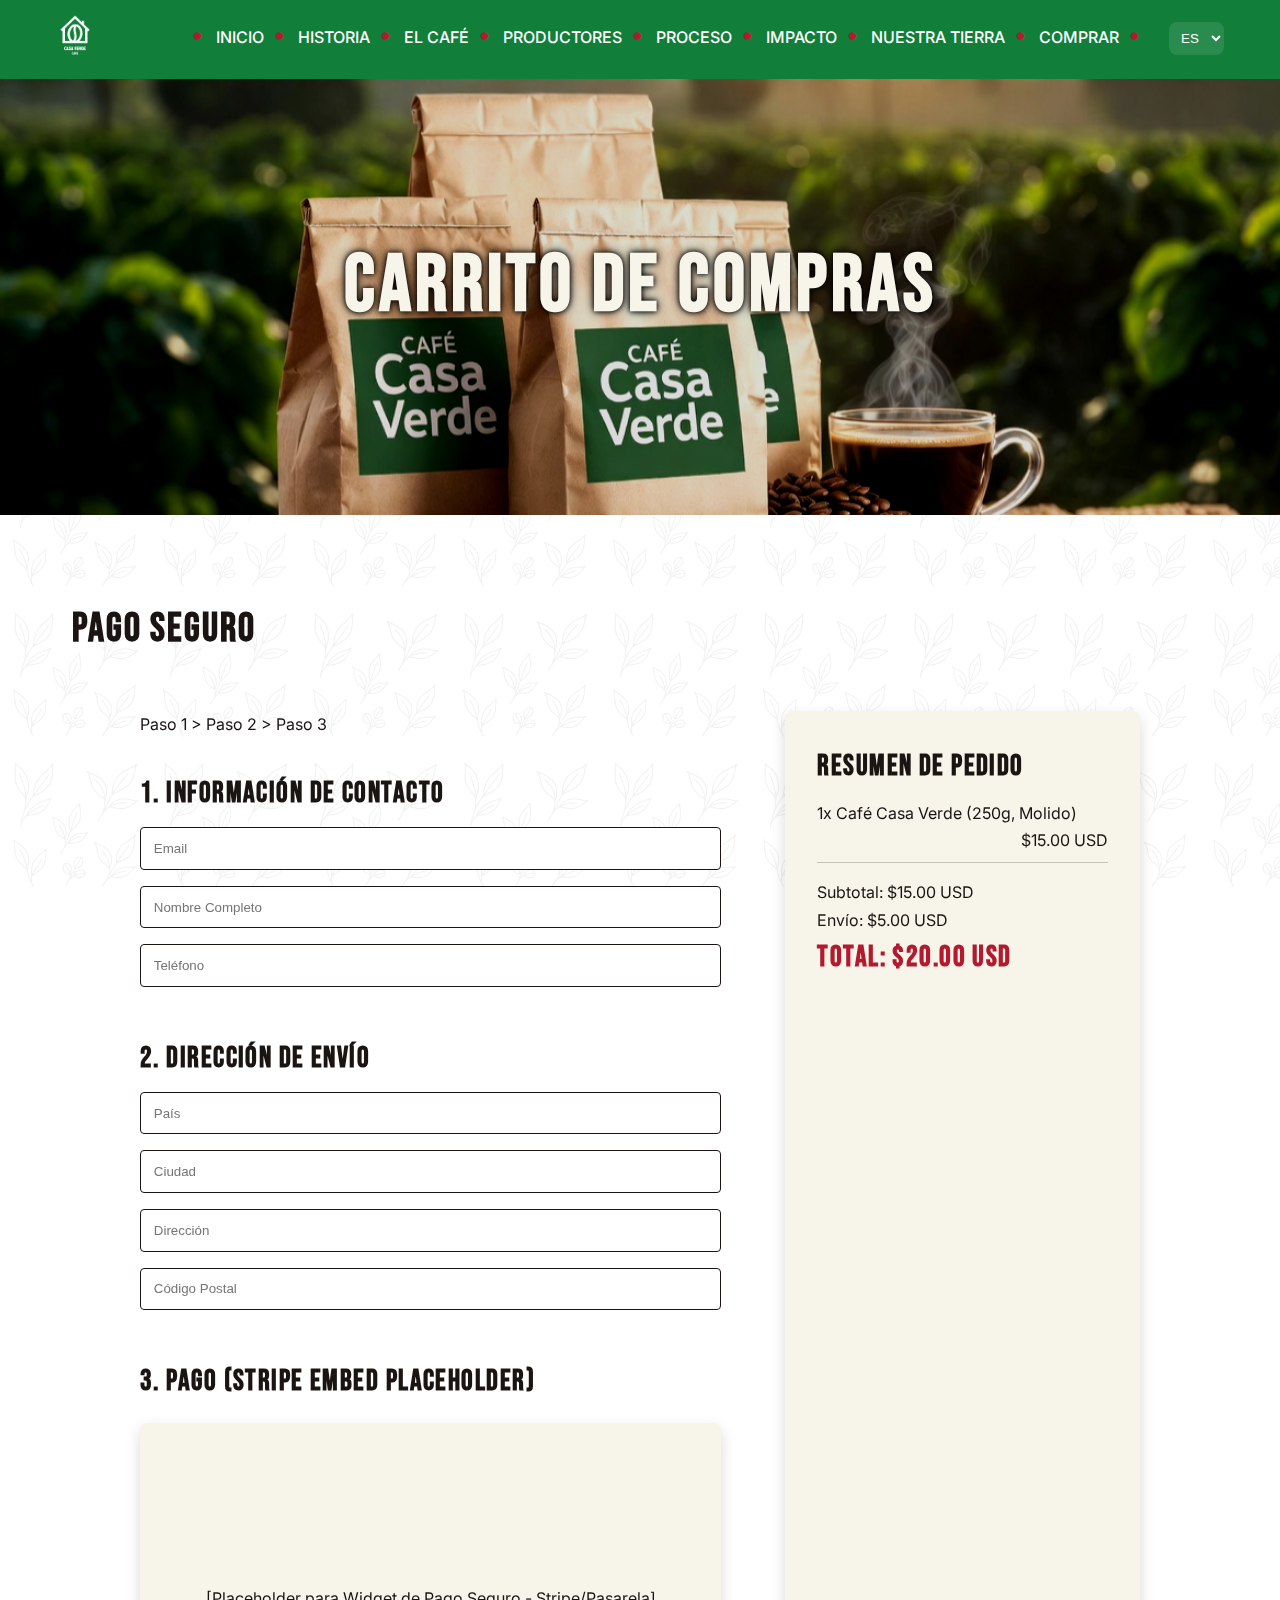
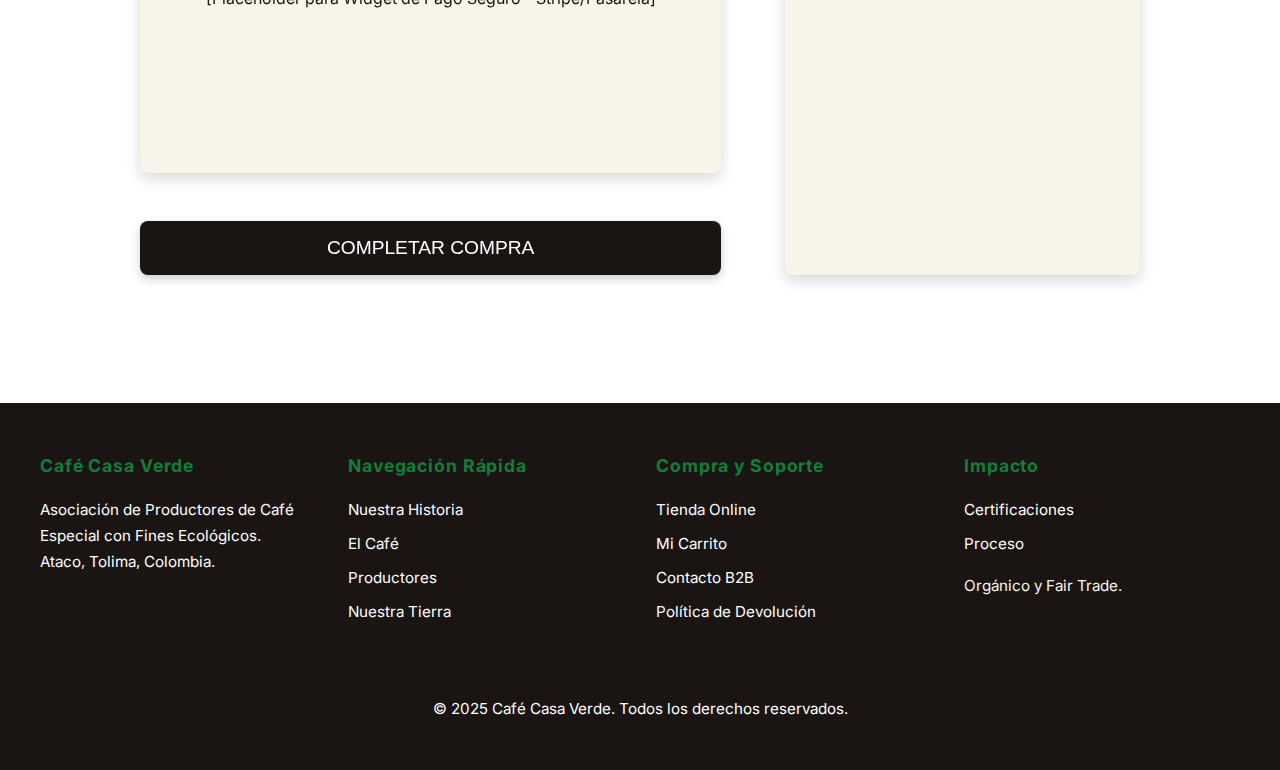
<file: checkout.html>
<!DOCTYPE html>
<html lang="es">
<head>
    <meta charset="UTF-8">
    <meta name="viewport" content="width=device-width, initial-scale=1.0">
    <title>Checkout - Pago Seguro | Casa Verde</title>
    <link href="https://fonts.googleapis.com/css2?family=Bebas+Neue&family=Inter:wght@100..900&family=Playfair+Display:ital,wght@0,400..700;1,400..700&display=swap" rel="stylesheet">
    <link rel="stylesheet" href="styles.css">
</head>
<body>
    <nav id="mainNav" class="navbar">
        <div class="nav-container">
            <div class="logo">
                <a href="index.html">
                    <img src="images/LOGO-cafe casa verde (1).png" alt="Logo Casa Verde Café" class="logo-img">
                </a>
            </div>
            
            <button id="menu-toggle">MENÚ</button>

            <ul class="nav-links">
                <li><a href="index.html">Inicio</a></li>
                <li><a href="historia.html">Historia</a></li>
                <li><a href="cafe.html">El Café</a></li>
                <li><a href="productores.html">Productores</a></li>
                <li><a href="proceso.html">Proceso</a></li>
                <li><a href="sostenibilidad.html">Impacto</a></li>
                <li><a href="veredas.html">Nuestra Tierra</a></li>
                <li><a href="comprar.html">Comprar</a></li>
                <li><select id="langSwitch"><option value="es">ES</option><option value="en">EN</option><option value="fr">FR</option></select></li>
            </ul>
        </div>
    </nav>

    <section id="hero-checkout" class="hero-page">
        <img src="images/checkout.png" class="hero-bg-photo" alt="Textura de costal de fique">
        <div class="hero-content">
            <h1 class="h1-page">CARRITO DE COMPRAS</h1>
        </div>
    </section>

    <section id="checkout-section">
        <h2>PAGO SEGURO</h2>
        <div class="checkout-container">
            <div class="checkout-main">
                <div class="step-progress">Paso 1 > Paso 2 > Paso 3</div>

                <h3>1. Información de Contacto</h3>
                <form class="checkout-form">
                    <input type="email" placeholder="Email" required>
                    <input type="text" placeholder="Nombre Completo" required>
                    <input type="tel" placeholder="Teléfono" required>

                    <h3 class="content-mt-2">2. Dirección de Envío</h3>
                    <input type="text" placeholder="País" required>
                    <input type="text" placeholder="Ciudad" required>
                    <input type="text" placeholder="Dirección" required>
                    <input type="text" placeholder="Código Postal" required>

                    <h3 class="content-mt-2">3. Pago (Stripe Embed Placeholder)</h3>
                    <div class="placeholder-box placeholder-payment-widget">
                        [Placeholder para Widget de Pago Seguro - Stripe/Pasarela]
                    </div>

                    <button class="cta-hero cta-full-width-dark">
                        Completar Compra
                    </button>
                </form>
            </div>

            <div class="checkout-sidebar">
                <h3>Resumen de Pedido</h3>
                <div class="summary-item-divider">
                    <p>1x Café Casa Verde (250g, Molido)</p>
                    <p class="text-right">$15.00 USD</p>
                </div>
                <p>Subtotal: $15.00 USD</p>
                <p>Envío: $5.00 USD</p>
                <h3 class="text-red">TOTAL: $20.00 USD</h3>
            </div>
        </div>
    </section>

    <footer>
        <div class="footer-grid">
            <div class="footer-col">
                <h4>Café Casa Verde</h4>
                <p>Asociación de Productores de Café Especial con Fines Ecológicos.</p>
                <p>Ataco, Tolima, Colombia.</p>
            </div>
            <div class="footer-col">
                <h4>Navegación Rápida</h4>
                <a href="historia.html">Nuestra Historia</a>
                <a href="cafe.html">El Café</a>
                <a href="productores.html">Productores</a>
                <a href="veredas.html">Nuestra Tierra</a>
            </div>
            <div class="footer-col">
                <h4>Compra y Soporte</h4>
                <a href="comprar.html">Tienda Online</a>
                <a href="checkout.html">Mi Carrito</a>
                <a href="#">Contacto B2B</a>
                <a href="#">Política de Devolución</a>
            </div>
            <div class="footer-col">
                <h4>Impacto</h4>
                <a href="sostenibilidad.html">Certificaciones</a>
                <a href="proceso.html">Proceso</a>
                <p class="text-fique" style="margin-top: 1rem;">Orgánico y Fair Trade.</p>
            </div>
        </div>
        <div class="footer-copyright">
            <p>&copy; 2025 Café Casa Verde. Todos los derechos reservados.</p>
        </div>
    </footer>
    <script src="scripts.js"></script>
</body>
</html>
</file>
<file: styles.css>
/* Full styles for Multi-Page Brutal Design V2.7 (Final) */
* {
    margin: 0;
    padding: 0;
    box-sizing: border-box
}

/* CAMBIO CLAVE: Nueva paleta y fuentes de carácter (Brutal) */
body {
    font-family: 'Inter', sans-serif;
    line-height: 1.7;
    color: #1A1412;
    overflow-x: hidden;
    background-color: #FFFFFF;
    /* FONDO PRINCIPAL BLANCO */
    position: relative;
    padding-top: 65px;
    /* SOLUCIÓN: Compensar la altura del navbar (aprox 65px) */
}

/* IMPLEMENTACIÓN DE SENEFFA DE FONDO (ramas.png grande y tenue) */
body::before {
    content: "";
    position: fixed;
    top: 0;
    left: 0;
    width: 100%;
    height: 100%;
    background-image: url('images/ramas.png');
    background-repeat: repeat;
    background-size: 150px;
    /* Hojas más GRANDES e irregulares */
    opacity: 0.08;
    /* Opacidad baja */
    z-index: -1;
    pointer-events: none;
}

h1,
h2,
h3,
h4 {
    font-family: 'Bebas Neue', sans-serif;
    color: #1A1412;
    margin-bottom: 0.5rem;
    letter-spacing: 0.05em;
}

h1 {
    font-size: 3rem;
}

h2 {
    font-size: 2.5rem;
}

h3 {
    font-size: 1.8rem;
}

em,
.microcopy {
    font-family: 'Playfair Display', serif;
    font-size: 1.2em;
    color: #B31A2F;
    display: block;
    margin: 1rem 0;
}

/* ROJO OSCURECIDO */

/* PALETA DE COLORES ACTUALIZADA */
:root {
    --tierra-humeda: #1A1412;
    /* Tierra Oscuro para Footer */
    --verde-cafetal: #117E39;
    /* Verde Primario */
    --beige-papel: #FFFFFF;
    /* Fondo principal blanco */
    --rojo-cereza: #B31A2F;
    /* ROJO OSCURECIDO */
    --niebla-matinal: #F7F4E9;
    /* COLOR COSTAL DE FIQUE */
    --dorado-tostado: #A67853;
}

/* VIÑETAS PERSONALIZADAS */
ul {
    list-style: none;
    padding-left: 20px;
}

ul li {
    padding-left: 10px;
    position: relative;
    margin-bottom: 0.5rem;
}

ul li:before {
    content: "•";
    color: var(--rojo-cereza);
    font-size: 1.5em;
    font-weight: bold;
    display: inline-block;
    width: 1em;
    margin-left: -1em;
}


/* SOLUCIÓN FINAL DE CORTE DE CONTENIDO (Removido, ahora se usa padding-top en body) */
section:first-of-type:not(.hero-page) {
    margin-top: 0;
}

section {
    padding: 5rem 2rem;
    max-width: 1200px;
    margin: 0 auto;
    position: relative
}

/* HERO PAGE: Full width y CENTRADO VERTICAL DE CONTENIDO */
.hero-page {
    max-width: none;
    padding: 0;
    min-height: 100vh;
    /* Base para Full Parallax */

    /* CAMBIO CLAVE: Flexbox para centrar .hero-content */
    display: flex;
    align-items: center;
    /* Centrado vertical */
    justify-content: center;
    /* Centrado horizontal */
    position: relative;
    overflow: hidden;
}

/* AJUSTE PARA HERO CORTOS (Checkout, Historia) */
#hero-historia {
    min-height: 70vh;
}

#hero-checkout {
    min-height: 50vh;
}


/* CORRECCIÓN DE NAVBAR */
.navbar {
    position: fixed;
    top: 0;
    width: 100%;
    background: var(--verde-cafetal);
    backdrop-filter: blur(10px);
    z-index: 1000;
    transition: background .3s ease
}

.nav-container {
    max-width: 1200px;
    margin: 0 auto;
    padding: .8rem 1rem;
    display: flex;
    justify-content: space-between;
    align-items: center
}

/* MENÚ DESKTOP: Ocultar botón de menú */
#menu-toggle {
    display: none;
    border: none;
    border-radius: 8px;
    box-shadow: 0 4px 10px rgba(0, 0, 0, 0.2);
    background: var(--rojo-cereza);
    color: #fff;
    padding: 0.5rem 1rem;
    text-transform: uppercase;
}

/* CORRECCIÓN LOGO FINAL: Blanco y MÁS GRANDE en el Navbar */
.logo h1 {
    display: none;
}

.logo .logo-img {
    height: 45px;
    /* TAMAÑO AUMENTADO */
    width: auto;
    filter: brightness(0) invert(1);
}

.logo a {
    display: block;
}

.nav-links {
    display: flex;
    list-style: none;
    gap: 1.5rem
}

.nav-links a {
    color: #fff;
    text-decoration: none;
    transition: color .3s;
    text-transform: uppercase;
    font-family: 'Inter', sans-serif;
    font-weight: 500;
}

.nav-links a:hover {
    color: var(--rojo-cereza)
}

/* Selector de Idioma (Sin Borde, con Puntas Redondeadas) */
#langSwitch {
    background: rgba(255, 255, 255, 0.1);
    border: none;
    color: #fff;
    padding: .5rem;
    margin-left: 1rem;
    border-radius: 8px;
}

/* AJUSTE DE LA IMAGEN DE FONDO PARALLAX (CENTRADA) */
.hero-bg-photo {
    position: absolute;
    top: 50%;
    left: 50%;
    width: 100%;
    height: 120%;
    object-fit: cover;
    z-index: 1;
    filter: grayscale(.1) contrast(1.2) brightness(.85);
    will-change: transform;
    transform: translate(-50%, -50%);
    /* CENTRADO CON PRECISIÓN */
}

/* HERO CONTENT (APLICACIÓN DE COLOR FIQUE Y SOMBRA FUERTE) */
.hero-content {
    position: relative;
    z-index: 3;
    text-align: center;
    color: var(--niebla-matinal);
    /* Color Fique para todo el texto Hero */
    padding: 2rem;
    mix-blend-mode: normal;
    /* Sombra Fuerte y oscura para mejorar el contraste */
    text-shadow: 0 0 10px rgba(0, 0, 0, 1), 0 0 5px rgba(0, 0, 0, 0.9);
    background: none;
    backdrop-filter: none;
    border-radius: 10px;
    max-width: 90%;
    animation: fadeInUp 1.2s ease-out;
}

.hero-content h1 {
    color: inherit;
    /* Hereda el color Fique de .hero-content */
}

/* Aseguramos que el logo img mantenga el color y no herede el Fique */
.hero-content img {
    filter: drop-shadow(0 0 10px rgba(0, 0, 0, 0.5));
}


/* ESTILOS ESPECÍFICOS PARA TITULOS Y TEXTOS EN HERO */
.hero-content .microcopy {
    color: inherit;
    /* Mantiene el color Fique */
    font-size: 2rem;
    /* Tamaño consistente en el Hero */
    margin: 0.5rem 0;
}

.hero-content .h1-index {
    font-size: 8vw;
    line-height: 1;
}

.hero-content .h1-page {
    font-size: 5rem;
}

.hero-content .microcopy-small {
    font-size: 1.5rem;
}


/* Botón Principal (Sin Borde, con Puntas Redondeadas y Sombra) */
.cta-hero {
    background: var(--rojo-cereza);
    color: #fff;
    border: none;
    padding: 1rem 2rem;
    font-size: 1.2rem;
    cursor: pointer;
    transition: all .3s;
    border-radius: 8px;
    /* PUNTAS REDONDEADAS */
    text-transform: uppercase;
    margin-top: 1rem;
    box-shadow: 0 4px 10px rgba(0, 0, 0, 0.2);
    /* SOMBRA */
}

.cta-hero:hover {
    background: var(--dorado-tostado);
    box-shadow: 0 6px 15px rgba(0, 0, 0, 0.3);
}

/* --- CLASES DE UTILIDAD CENTRALIZADAS --- */
/* Estilos de utilidades generales/secciones */
.section-light-bg {
    background-color: var(--beige-papel);
}

.section-fique-bg {
    background-color: var(--niebla-matinal);
}

.section-dark-green {
    background-color: var(--verde-cafetal);
    color: #fff;
}

.section-dark-brown-center {
    background-color: var(--tierra-humeda);
    color: #fff;
    text-align: center;
}

.section-center-text {
    text-align: center;
}

.section-full-width-padding-0 {
    padding: 0;
    max-width: none;
}

.section-h2-mt {
    margin-top: 4rem;
}

/* Estilos de texto */
.text-center {
    text-align: center;
}

.text-right {
    text-align: right;
}

.text-fique {
    color: var(--niebla-matinal) !important;
}

.text-fique-center {
    color: var(--niebla-matinal);
    text-align: center;
}

.text-dark-small {
    color: var(--tierra-humeda);
    font-size: 1rem;
}

.text-white {
    color: #fff !important;
}

.text-red {
    color: var(--rojo-cereza) !important;
}

.price-bold {
    color: var(--rojo-cereza);
    font-weight: bold;
}

.cta-wrap {
    text-align: center;
    margin-top: 3rem;
}

/* Estilos de componentes específicos */
.content-max-width-800 {
    max-width: 800px;
    margin: 0 auto;
}

.content-mt-2 {
    margin-top: 2rem;
}

/* Index Page */
.vision-grid-wrapper {
    max-width: 1000px;
    margin: 0 auto;
    display: grid;
    grid-template-columns: 1fr 1.2fr;
    gap: 4rem;
}

.manifesto-content-padding {
    padding-top: 1rem;
}

.placeholder-video-lg {
    min-height: 400px;
    background-color: var(--niebla-matinal);
    margin-bottom: 2rem;
}

.tierra-microcopy {
    color: var(--verde-cafetal);
    font-size: 1.8rem;
}

/* Cafe Page */
.flavor-wheel-placeholder {
    width: 300px;
    height: 300px;
    border-radius: 50%;
    box-shadow: none;
}

.notes-list-wrap {
    max-width: 400px;
}

.door-item img.filter-none {
    filter: none !important;
}

/* Sobrescribe el filtro gris */

/* Proceso Page */
.scrolly-final-content {
    background: var(--rojo-cereza);
    color: #fff;
}

.cta-hero-dark-bg {
    background: var(--tierra-humeda);
    border: none;
}

/* Sostenibilidad Page */
.slider-full-width {
    width: 80%;
    margin: 1rem auto;
    display: block;
}

.impact-grid-dark-text {
    color: var(--tierra-humeda);
}

/* Comprar Page */
.product-layout {
    max-width: 900px;
    margin: 3rem auto;
    display: flex;
    gap: 4rem;
}

.product-image {
    flex: 1;
    text-align: center;
}

.product-image img {
    width: 100%;
    max-width: 400px;
    height: auto;
    border-radius: 5px;
    box-shadow: 0 10px 30px rgba(0, 0, 0, 0.1);
}

.product-details {
    flex: 1;
}

.price {
    font-family: 'Bebas Neue', sans-serif;
    font-size: 3rem;
    color: var(--rojo-cereza);
    line-height: 1;
    margin-bottom: 1rem;
}

.product-title {
    font-family: 'Inter', sans-serif;
    font-weight: 800;
    font-size: 2.5rem;
    line-height: 1;
}

.form-group {
    margin-bottom: 1.5rem;
}

.form-group label {
    display: block;
    margin-bottom: 0.5rem;
    font-weight: 600;
}

.radio-options label {
    display: inline-block;
    padding: 0.5rem 1rem;
    border: none;
    margin-right: 0.5rem;
    cursor: pointer;
    transition: all 0.3s;
    background-color: var(--niebla-matinal);
    border-radius: 8px;
    box-shadow: 0 4px 10px rgba(0, 0, 0, 0.1);
}

.radio-options input[type="radio"] {
    display: none;
}

.radio-options input[type="radio"]:checked+label {
    background: var(--tierra-humeda);
    color: #fff;
    box-shadow: 0 0 0 2px var(--tierra-humeda);
}

.placeholder-product-img {
    max-width: 400px;
    height: 400px;
    margin: 0 auto;
}

.input-qty {
    padding: 0.5rem;
    width: 80px;
    text-align: center;
    border: 1px solid var(--tierra-humeda);
    border-radius: 4px;
}

.cta-full-width {
    width: 100%;
}

.list-unstyled-mt-2 {
    list-style: none;
    padding: 1rem 0;
    margin-top: 2rem;
}

/* Checkout Page */
.checkout-container {
    max-width: 1000px;
    margin: 3rem auto;
    display: flex;
    gap: 4rem;
}

.checkout-main {
    flex: 2;
    margin-top: 0;
}

.checkout-sidebar {
    flex: 1;
    background-color: var(--niebla-matinal);
    padding: 2rem;
    border-radius: 8px;
    box-shadow: 0 6px 15px rgba(0, 0, 0, 0.15);
    margin-top: 0;
}

.step-progress {
    margin-bottom: 2rem;
}

.checkout-form input {
    width: 100%;
    padding: 0.8rem;
    margin-bottom: 1rem;
    border: 1px solid var(--tierra-humeda);
    border-radius: 4px;
}

.placeholder-payment-widget {
    height: 100px;
    margin-bottom: 2rem;
    background: #fff;
    box-shadow: 0 4px 10px rgba(0, 0, 0, 0.1);
}

.cta-full-width-dark {
    width: 100%;
    background: var(--tierra-humeda);
}

.summary-item-divider {
    border-bottom: 1px solid rgba(0, 0, 0, 0.2);
    padding-bottom: 0.5rem;
    margin-bottom: 1rem;
}

/* Veredas Page - Moved from inline <style> block */
.mapa-layout {
    display: flex;
    min-height: 80vh;
}

.map-sidebar {
    flex: 0 0 300px;
    padding: 2rem;
    background-color: var(--niebla-matinal);
    overflow-y: auto;
    border-radius: 8px 0 0 8px;
    box-shadow: 0 6px 15px rgba(0, 0, 0, 0.15);
}

.map-container {
    flex: 1;
}

#interactiveMap {
    height: 100%;
    border-radius: 0 8px 8px 0;
}

.vereda-item {
    padding: 0.8rem 0;
    cursor: pointer;
    border-bottom: 1px solid rgba(0, 0, 0, 0.1);
    transition: background 0.3s;
}

.vereda-item:hover {
    background: rgba(0, 0, 0, 0.05);
}

.vereda-item h4 {
    color: var(--tierra-humeda);
    font-size: 1.5rem;
}

.vereda-details {
    padding: 2rem;
    background-color: var(--beige-papel);
    border-radius: 8px;
    margin-top: 2rem;
    box-shadow: 0 6px 15px rgba(0, 0, 0, 0.15);
}

.vereda-details img {
    width: 100%;
    height: 250px;
    object-fit: cover;
    margin-bottom: 1rem;
    border-radius: 4px;
}

/* --- FIN CLASES DE UTILIDAD CENTRALIZADAS --- */

.manifesto-section {
    min-height: 60vh;
    display: flex;
    align-items: center;
    text-align: center;
    background-color: var(--beige-papel)
}

.manifesto-text {
    font-family: 'Inter', sans-serif;
    font-weight: 800;
    font-size: 2.8rem;
    line-height: 1.2;
    max-width: 900px;
    margin: 0 auto
}

/* Contenido de manifiesto */
#vision-y-tierra h2 {
    font-size: 3rem;
}

.vision-manifiesto-texto {
    font-family: 'Playfair Display', serif;
    font-size: 2.1rem;
    line-height: 1.5;
    color: var(--rojo-cereza);
    max-width: 900px;
    margin: 2rem auto;
    text-align: center;
}

/* Tarjetas de Tres Puertas (Productos) */
.three-doors-grid {
    display: grid;
    grid-template-columns: repeat(auto-fit, minmax(280px, 1fr));
    gap: 2rem;
    text-align: center;
    margin-top: 3rem
}

.door-item {
    background-color: var(--niebla-matinal);
    /* Costal de Fique */
    color: var(--tierra-humeda);
    padding: 2rem 1rem;
    cursor: pointer;
    transition: transform .3s, box-shadow .3s;
    text-decoration: none;
    display: block;
    border: none;
    border-radius: 8px;
    box-shadow: 0 6px 15px rgba(0, 0, 0, 0.15);
    /* Sombra más fuerte */
}

.door-item:hover {
    transform: translateY(-5px);
    box-shadow: 0 10px 25px rgba(0, 0, 0, 0.25);
    /* Sombra más fuerte al hover */
}

.door-item h3 {
    color: var(--rojo-cereza);
    font-size: 2rem;
    margin-top: 1rem;
}

.door-item p {
    color: var(--tierra-humeda);
}

.door-item img {
    width: 100%;
    height: 200px;
    object-fit: cover;
    margin-bottom: 1rem;
    filter: grayscale(.2);
    border-radius: 4px;
}

/* --- ESTILOS PARA HISTORIA (Estructura de Tarjetas) --- */
.history-event-card {
    display: grid;
    grid-template-columns: 1fr 1fr;
    gap: 3rem;
    align-items: center;
    margin-bottom: 5rem;
    padding: 2rem;
    background-color: var(--niebla-matinal);
    /* Costal de Fique */
    border: none;
    border-radius: 8px;
    box-shadow: 0 6px 15px rgba(0, 0, 0, 0.15);
}

.history-event-card:nth-child(even) {
    direction: rtl;
    text-align: right;
}

.history-event-card:nth-child(even) .history-media {
    direction: ltr;
}

.history-event-card:nth-child(even) .history-content {
    direction: ltr;
}

.history-media img {
    width: 100%;
    height: 300px;
    object-fit: cover;
    display: block;
    border-radius: 4px;
    filter: grayscale(0.5);
    transition: filter 0.3s;
}

/* Encabezado de Historia (SIN BORDES) */
.history-event-card h4 {
    color: var(--verde-cafetal);
    font-size: 2.5rem;
    border-left: none;
    padding-left: 0;
    margin-bottom: 1rem;
    line-height: 1.1;
}

.history-event-card:nth-child(even) h4 {
    border-left: none;
    border-right: none;
    padding-left: 0;
    padding-right: 0;
}

/* --- FIN ESTILOS PARA HISTORIA --- */

/* Hero Cafe Page - Adaptado a Parallax */
.cafe-split-hero {
    min-height: 100vh;
    padding: 0;
    display: flex;
    align-items: center;
    justify-content: center;
    position: relative;
    overflow: hidden;
}

.cafe-split-hero>div {
    flex: 1;
}

.cafe-split-left {
    display: none;
}

/* Ocultamos el div de la izquierda */
.cafe-split-right {
    flex: none;
    max-width: 90%;
    background: none;
    color: #fff;
    text-shadow: 3px 3px 8px rgba(0, 0, 0, 0.8);
    z-index: 3;
}

.flavor-wheel-container {
    display: flex;
    justify-content: space-around;
    align-items: center;
    margin-top: 3rem
}

.masonry-grid {
    columns: 3;
    column-gap: 1rem;
    margin-top: 3rem
}

.portrait-card {
    margin-bottom: 1rem;
    break-inside: avoid;
    cursor: pointer;
    position: relative;
    overflow: hidden;
    transition: opacity .3s;
    border-radius: 8px;
    box-shadow: 0 4px 10px rgba(0, 0, 0, 0.15);
}

.portrait-card img {
    width: 100%;
    height: auto;
    filter: grayscale(1) contrast(1.2);
    transition: transform .6s;
    border-radius: 8px;
}

.portrait-card:hover img {
    transform: scale(1.05)
}

.portrait-card-info {
    position: absolute;
    bottom: 0;
    left: 0;
    right: 0;
    background: linear-gradient(to top, rgba(0, 0, 0, .8), transparent);
    color: #fff;
    padding: 1rem;
    transform: translateY(100%);
    transition: transform .4s;
    border-radius: 0 0 8px 8px;
}

.portrait-card:hover .portrait-card-info {
    transform: translateY(0)
}

/* Proceso Scrollytelling */
.proceso-page {
    background: var(--tierra-humeda);
    color: #fff;
    min-height: 100vh;
    padding: 0
}

.scrolly-section {
    min-height: 100vh;
    display: flex;
    align-items: center;
    justify-content: center;
    position: relative;
    color: #fff;
    text-align: center;
    background-attachment: fixed;
    background-position: center;
    background-repeat: no-repeat;
    background-size: cover;
}

.scrolly-content {
    max-width: 800px;
    padding: 2rem;
    background: rgba(26, 77, 46, .7);
    backdrop-filter: blur(5px);
    border-radius: 10px;
    transform: scale(.8);
    opacity: 0;
    transition: all 1s;
    box-shadow: 0 6px 15px rgba(0, 0, 0, 0.15);
}

.scrolly-content.active {
    transform: scale(1);
    opacity: 1
}

/* Impacto - Tarjetas de Número */
.impact-numbers-grid {
    display: grid;
    grid-template-columns: repeat(3, 1fr);
    gap: 2rem;
    text-align: center;
    margin-top: 3rem
}

.impact-card {
    background-color: var(--verde-cafetal);
    color: #fff;
    padding: 2rem;
    border-radius: 8px;
    box-shadow: 0 6px 15px rgba(0, 0, 0, 0.15);
}

.impact-card .number {
    font-family: 'Bebas Neue';
    font-size: 5rem;
    color: var(--rojo-cereza);
    line-height: 1
}

/* Impacto - Tarjetas de Sellos/Alianzas */
.certification-stamps {
    display: flex;
    justify-content: space-around;
    gap: 2rem;
    margin-top: 4rem;
    flex-wrap: wrap
}

.stamp-card {
    background: var(--niebla-matinal);
    /* Costal de Fique */
    color: var(--tierra-humeda);
    padding: 2rem;
    border: none;
    border-radius: 8px;
    box-shadow: 0 6px 15px rgba(0, 0, 0, 0.15);
    transform: rotate(calc(var(--rotation)*1deg));
}

/* Tabla B2B (Sin Bordes, solo separadores) */
.b2b-specs-table {
    width: 100%;
    border-collapse: collapse;
    margin: 3rem 0;
    background: #fff;
    box-shadow: 0 6px 15px rgba(0, 0, 0, .15);
    border-radius: 8px;
    overflow: hidden;
}

.b2b-specs-table th,
.b2b-specs-table td {
    padding: 1rem;
    border: none;
    border-bottom: 1px solid var(--niebla-matinal);
    text-align: left
}

.b2b-specs-table tr:last-child td {
    border-bottom: none;
}

.contact-split {
    display: flex;
    gap: 4rem;
    margin-top: 3rem
}

/* ESTILOS DEL FOOTER (Fondo Tierra Oscuro - Estructura 4 columnas) */
footer {
    background: var(--tierra-humeda);
    /* Fondo tierra húmeda para contraste */
    color: #fff;
    padding: 3rem 2rem;
    font-size: 0.95rem;
}

.footer-grid {
    max-width: 1200px;
    margin: 0 auto;
    display: grid;
    grid-template-columns: repeat(4, 1fr);
    gap: 2rem;
    text-align: left;
}

.footer-col h4 {
    color: var(--verde-cafetal);
    font-family: 'Inter', sans-serif;
    font-size: 1.1rem;
    margin-bottom: 1rem;
    font-weight: 700;
}

.footer-col a {
    color: #fff;
    text-decoration: none;
    display: block;
    margin-bottom: 0.5rem;
    transition: color 0.2s;
}

.footer-col a:hover {
    color: var(--rojo-cereza);
}

.footer-copyright {
    text-align: center;
    margin-top: 3rem;
    padding-top: 1rem;
    border-top: none;
}

/* Nuevo Recuadro para Marcadores de Posición (Sin Borde) */
.placeholder-box {
    background-color: var(--niebla-matinal);
    border-radius: 8px;
    box-shadow: 0 6px 15px rgba(0, 0, 0, 0.15);
    padding: 2rem;
    min-height: 350px;
    display: flex;
    align-items: center;
    justify-content: center;
    font-family: 'Inter', sans-serif;
    color: var(--tierra-humeda);
    margin-top: 1rem;
    text-align: center;
}


/* --- ESTILOS PARA VIDEO FACHADE (CARGA RÁPIDA) --- */
/* V2.6 - CORRECCIÓN PARA VIDEO VERTICAL (9:16) */
.video-facade {
    position: relative;
    /* Controla el tamaño en desktop, pero permite que se encoja en móvil */
    max-width: 300px;
    /* Ancho máximo del video vertical */
    width: 100%;
    /* Ocupa el 100% del contenedor donde está (media-spot) */
    margin: 0 auto;
    /* Centrar el contenedor del video */

    /* Truco para forzar el aspect ratio 9:16 VERTICAL (16 / 9 = 1.7777...) */
    height: 0;
    padding-top: 177.77%;
    /* (16/9 * 100%) */

    /* Carga tu imagen de fachada SIN ESPACIOS EN EL NOMBRE */
    background-image: url('images/fachada-video.png');
    background-color: var(--tierra-humeda);
    /* Color de fondo si la imagen falla */
    background-size: cover;
    background-position: center;

    border-radius: 8px;
    box-shadow: 0 6px 15px rgba(0, 0, 0, 0.15);
    cursor: pointer;
    overflow: hidden;
    /* Asegura que el iframe no se desborde */
}

/* El 'iframe' que se crea con JS */
.video-facade iframe {
    position: absolute;
    top: 0;
    left: 0;
    width: 100%;
    height: 100%;
    border: none;
}

/* El botón de Play falso */
.play-button-overlay {
    position: absolute;
    top: 50%;
    left: 50%;
    transform: translate(-50%, -50%);
    width: 80px;
    height: 80px;
    background-color: rgba(255, 255, 255, 0.8);
    /* Botón blanco, como en tu screenshot */
    color: #1A1412;
    /* Icono oscuro */
    border-radius: 50%;
    display: flex;
    align-items: center;
    justify-content: center;
    font-size: 2.5rem;
    line-height: 1;
    pointer-events: none;
    /* No interfiere con el clic del div */
    transition: background-color 0.3s, transform 0.3s;
}

.video-facade:hover .play-button-overlay {
    background-color: rgba(255, 255, 255, 1);
    transform: translate(-50%, -50%) scale(1.1);
}


@keyframes fadeInUp {
    0% {
        opacity: 0;
        transform: translateY(30px)
    }

    100% {
        opacity: 1;
        transform: translateY(0)
    }
}


/* MEDIA QUERIES PARA RESPONSIVE MÓVIL (768px y menos) */
@media (max-width: 768px) {

    /* CORRECCIÓN DE PADDING: Más aire para que respire */
    section {
        padding: 4rem 1.5rem;
        /* Aumentado de 3rem 1rem */
    }

    /* ***** CORRECCIÓN AGRESIVA DE BOTONES (V2.3 RE-IMPLEMENTADA) ***** */
    .cta-hero {
        font-size: 1rem;
        padding: 1rem 1.5rem;
        width: 100%;
        display: block;
        max-width: 350px;
        /* No ocupar todo el ancho en pantallas muy grandes de móvil */
        margin-left: auto;
        margin-right: auto;
    }

    body {
        padding-top: 70px;
    }

    /* Ajuste de padding en móvil */
    .hero-content .microcopy {
        font-size: 1.3rem;
    }

    .hero-content .h1-index {
        font-size: 12vw;
    }

    /* Un poco más grande */
    .hero-content .h1-page {
        font-size: 3.5rem;
    }

    /* Menú Móvil Premium */
    .nav-links {
        display: flex;
        /* Siempre flex, pero oculto con transform */
        flex-direction: column;
        width: 100%;
        position: fixed;
        /* Fixed para que cubra toda la pantalla si es necesario */
        top: 65px;
        /* Altura del navbar */
        left: 0;
        height: calc(100vh - 65px);
        /* Altura completa menos navbar */
        background: rgba(26, 20, 18, 0.98);
        /* Casi opaco */
        backdrop-filter: blur(15px);
        /* Efecto vidrio */
        padding: 2rem 1rem;
        transform: translateX(100%);
        /* Oculto a la derecha */
        transition: transform 0.4s cubic-bezier(0.4, 0, 0.2, 1);
        justify-content: flex-start;
        /* Alineación arriba */
        gap: 2rem;
        /* Más espacio entre items */
        overflow-y: auto;
        /* Scroll si es muy alto */
    }

    .nav-links.active {
        transform: translateX(0);
        /* Mostrar */
    }

    .nav-links li {
        width: 100%;
        text-align: center;
        padding: 0;
        opacity: 0;
        /* Para animación de entrada */
        transform: translateY(20px);
        transition: opacity 0.3s ease, transform 0.3s ease;
    }

    /* Animación en cascada para los items del menú */
    .nav-links.active li {
        opacity: 1;
        transform: translateY(0);
    }

    /* Retrasos para cada item (hasta 10 items) */
    .nav-links.active li:nth-child(1) {
        transition-delay: 0.1s;
    }

    .nav-links.active li:nth-child(2) {
        transition-delay: 0.15s;
    }

    .nav-links.active li:nth-child(3) {
        transition-delay: 0.2s;
    }

    .nav-links.active li:nth-child(4) {
        transition-delay: 0.25s;
    }

    .nav-links.active li:nth-child(5) {
        transition-delay: 0.3s;
    }

    .nav-links.active li:nth-child(6) {
        transition-delay: 0.35s;
    }

    .nav-links.active li:nth-child(7) {
        transition-delay: 0.4s;
    }

    .nav-links.active li:nth-child(8) {
        transition-delay: 0.45s;
    }

    .nav-links.active li:nth-child(9) {
        transition-delay: 0.5s;
    }

    .nav-links.active li:nth-child(10) {
        transition-delay: 0.55s;
    }

    .nav-links a {
        font-size: 1.5rem;
        /* Texto más grande */
        display: block;
        padding: 0.5rem;
    }

    #langSwitch {
        margin-left: 0;
        margin-top: 1rem;
        width: auto;
        display: inline-block;
        font-size: 1.2rem;
        padding: 0.5rem 2rem;
        border: 1px solid rgba(255, 255, 255, 0.2);
    }

    #menu-toggle {
        display: block;
        z-index: 1001;
        /* Por encima de todo */
    }

    .nav-container {
        padding: .8rem 1.5rem;
        /* Más padding lateral en navbar */
    }

    /* REESTRUCTURACIÓN DE GRIDS A STACK */
    .footer-grid {
        grid-template-columns: 1fr;
        text-align: center;
    }

    .hero-content {
        max-width: 95%;
        padding: 1.5rem;
    }

    /* Index Page (Vision) */
    .vision-grid-wrapper {
        grid-template-columns: 1fr;
    }

    /* Ajuste de video vertical en móvil */
    .video-facade {
        max-width: 80%;
        /* Ocupa el 80% del ancho del móvil, centrado */
    }

    /* Ajuste de Tarjetas a stack (Texto arriba, Imagen abajo) - USANDO LAS NUEVAS CLASES */
    .history-event-card {
        grid-template-columns: 1fr;
        direction: ltr;
        text-align: left;
    }

    .history-event-card:nth-child(even) {
        direction: ltr;
        text-align: left;
    }

    .history-event-card .history-media {
        order: 2;
        /* Imagen abajo */
    }

    .history-event-card .history-content {
        order: 1;
        /* Texto arriba */
    }

    /* Ajuste de encabezados en cards */
    .history-event-card h4 {
        border-left: none;
        padding-left: 0;
    }

    .history-event-card:nth-child(even) h4 {
        border-right: none;
    }

    /* Cafe Page */
    .flavor-wheel-container {
        flex-direction: column;
        gap: 2rem;
    }

    /* Comprar Page */
    .product-layout {
        flex-direction: column;
    }

    /* Checkout Page */
    .checkout-container {
        flex-direction: column;
    }

    /* Veredas Page */
    .mapa-layout {
        flex-direction: column;
    }

    .map-sidebar {
        flex: none;
        width: 100%;
        border-radius: 8px;
        margin-bottom: 1rem;
    }

    #interactiveMap {
        border-radius: 8px;
        min-height: 400px;
    }

    /* Productores Page (Masonry grid a 1 columna) */
    .masonry-grid {
        columns: 1;
    }

    /* Impacto Page */
    .impact-numbers-grid {
        grid-template-columns: 1fr;
    }
}

/* --- ESTILOS V3.1: CORRECCIÓN BOTÓN Y MAPEO SENSORIAL INTERACTIVO --- */

/* Corregir el botón cta-hero en el contexto de la cuadrícula de introducción */
.intro-grid {
    display: flex;
    gap: 2rem;
    align-items: center;
    max-width: 1200px;
    margin: 0 auto;
    padding: 5rem 2rem;
}

.intro-grid .intro-text {
    flex: 1;
}

.intro-grid .intro-image {
    flex: 1;
    text-align: center;
}

.intro-grid .intro-image img {
    width: 100%;
    max-width: 400px;
    height: auto;
    border-radius: 8px;
    box-shadow: 0 10px 30px rgba(0, 0, 0, 0.1);
}

/* Contenedor Principal: Necesita ser relativo para posicionar las notas absolutas */
.flavor-map-container {
    position: relative;
    max-width: 800px;
    /* Ancho máximo del contenedor */
    margin: 3rem auto;
    text-align: center;
}

.flavor-map-container .main-coffee-cup-img {
    width: 100%;
    height: auto;
    display: block;
    border-radius: 8px;
    box-shadow: 0 10px 30px rgba(0, 0, 0, 0.2);
}

/* El Marcador de Sabor (flavor-spot) */
.flavor-spot {
    position: absolute;
    cursor: pointer;
    z-index: 10;
}

/* Etiquetas de Sabor (para indicar qué nota es) */
.note-label {
    display: block;
    background: var(--verde-cafetal);
    color: white;
    padding: 0.3rem 0.6rem;
    font-size: 0.8rem;
    font-weight: bold;
    border-radius: 4px;
    white-space: nowrap;
    transition: transform 0.3s;
}

.flavor-spot:hover .note-label {
    transform: scale(1.1);
}

/* POPUP BOX: donde sale la imagen y la descripción */
.popup-box {
    position: absolute;
    width: 200px;
    /* Ancho fijo para el popup */
    background: var(--beige-papel);
    color: var(--tierra-humeda);
    border: 3px solid var(--rojo-cereza);
    /* Borde fuerte tipo brutal */
    padding: 0.8rem;
    border-radius: 4px;
    box-shadow: 5px 5px 0px 0px var(--tierra-humeda);
    /* Sombra bruta */
    opacity: 0;
    visibility: hidden;
    transition: opacity 0.4s, visibility 0.4s;
    z-index: 100;
}

.popup-box img {
    width: 100%;
    height: 100px;
    object-fit: cover;
    margin-bottom: 0.5rem;
    border-radius: 2px;
}

.popup-box p {
    font-size: 0.9rem;
    line-height: 1.3;
}

/* Mostrar el popup al hacer hover */
.flavor-spot:hover .popup-box {
    opacity: 1;
    visibility: visible;
}

/* --- POSICIONAMIENTO (Ajustar los porcentajes según tu imagen real de taza) --- */
/* Los porcentajes son respecto al tamaño de la imagen de la taza. */

/* PANELA (Apuntando a la parte superior derecha de la taza) */
.flavor-spot.panela {
    top: 15%;
    left: 70%;
}

.flavor-spot.panela .popup-box {
    top: -150px;
    /* Arriba del label */
    left: 100%;
    /* A la derecha del label */
}

/* CHOCOLATE (Apuntando al centro izquierdo de la taza) */
.flavor-spot.chocolate {
    top: 50%;
    left: 20%;
}

.flavor-spot.chocolate .popup-box {
    top: -150px;
    left: 100%;
}

/* CÍTRUS (Apuntando al borde inferior de la taza) */
.flavor-spot.citrus {
    top: 90%;
    left: 50%;
}

.flavor-spot.citrus .popup-box {
    top: -150px;
    left: 100%;
}

/* SIMULACIÓN DE FLECHA (Con pseudo-elemento ::before) */
/* Crea un pequeño rectángulo que apunta desde el popup hacia el punto de sabor */
.popup-box::before {
    content: '';
    position: absolute;
    width: 20px;
    height: 3px;
    background-color: var(--rojo-cereza);
    /* Color de la flecha */
    opacity: 0;
    transition: opacity 0.4s;
    z-index: 1;
}

.flavor-spot:hover .popup-box::before {
    opacity: 1;
}

/* Las flechas siempre salen de la izquierda del popup para apuntar al label */
.flavor-spot .popup-box::before {
    top: 50%;
    left: -20px;
}

/* --- Adaptación Responsiva (para móviles) --- */
@media (max-width: 768px) {

    /* FIX: Hacemos que la introducción se apile verticalmente */
    .intro-grid {
        flex-direction: column;
        padding: 3rem 1rem;
    }

    .flavor-map-container {
        margin: 1rem 0;
    }

    .popup-box {
        width: 150px;
        /* Reducir el tamaño del popup en móvil */
        padding: 0.5rem;
        box-shadow: 3px 3px 0px 0px var(--tierra-humeda);
    }

    .popup-box p {
        font-size: 0.8rem;
    }

    /* Posicionamiento más agresivo en móvil */
    .flavor-spot.panela,
    .flavor-spot.chocolate,
    .flavor-spot.citrus {
        /* Ajustar la posición horizontal en móvil para evitar el borde */
        left: 5%;
    }

    .flavor-spot .popup-box {
        left: 20px;
        /* El popup sale 20px a la derecha del label */
        top: 35px;
        /* El popup sale 35px debajo del label */
    }

    .flavor-spot .popup-box::before {
        /* Flecha apuntando hacia arriba */
        width: 3px;
        height: 20px;
        top: -20px;
        left: 15px;
    }
}

/* --- ESTILOS V3.1: CORRECCIÓN BOTÓN Y MAPEO SENSORIAL INTERACTIVO --- */

/* Corregir el botón cta-hero en el contexto de la cuadrícula de introducción */
.intro-grid {
    display: flex;
    gap: 2rem;
    align-items: center;
    max-width: 1200px;
    margin: 0 auto;
    padding: 5rem 2rem;
}

.intro-grid .intro-text {
    flex: 1;
}

.intro-grid .intro-image {
    flex: 1;
    text-align: center;
}

/* Asegura que la nueva imagen sea responsive dentro del contenedor */
.intro-grid .intro-image img {
    width: 100%;
    max-width: 400px;
    height: auto;
    border-radius: 8px;
    box-shadow: 0 10px 30px rgba(0, 0, 0, 0.1);
}

/* --- ESTILOS V3.5: MAPEO INTERACTIVO (ETIQUETA -> IMAGEN) --- */

/* 1. El Contenedor y la Taza */
.flavor-map-container {
    position: relative;
    max-width: 800px;
    margin: 3rem auto;
    text-align: center;
}

.flavor-map-container .main-coffee-cup-img {
    width: 100%;
    height: auto;
    display: block;
    border-radius: 8px;
    box-shadow: 0 10px 30px rgba(0, 0, 0, 0.2);
}

/* 2. El Punto de Anclaje (El Wrapper) */
.flavor-spot {
    position: absolute;
    z-index: 10;
    cursor: pointer;
    /* El punto en sí no tiene tamaño visual, es un contenedor de posición */
    width: 0;
    height: 0;
}

/* 3. La Etiqueta (VISIBLE SIEMPRE) */
.note-label {
    position: absolute;
    top: 0;
    left: 0;
    transform: translate(-50%, -50%);
    /* Centrado exacto en la coordenada */
    background: var(--verde-cafetal);
    color: white;
    padding: 0.5rem 1rem;
    border-radius: 20px;
    font-size: 0.9rem;
    font-weight: bold;
    box-shadow: 0 4px 10px rgba(0, 0, 0, 0.3);
    white-space: nowrap;
    transition: transform 0.3s, background 0.3s;
    z-index: 15;
}

.flavor-spot:hover .note-label {
    transform: translate(-50%, -50%) scale(1.1);
    background: var(--rojo-cereza);
}

/* 4. El Popup (OCULTO POR DEFECTO) */
.popup-box {
    position: absolute;
    bottom: 30px;
    /* Aparece encima de la etiqueta */
    left: 50%;
    transform: translateX(-50%) translateY(10px);
    /* Un poco más abajo para animar entrada */
    width: 160px;

    /* Estado Inicial: Oculto */
    opacity: 0;
    visibility: hidden;
    transition: all 0.4s cubic-bezier(0.175, 0.885, 0.32, 1.275);
    /* Efecto rebote suave */

    /* CAMBIO: Fondo transparente para que la imagen "flote" libremente */
    background: transparent;
    padding: 0;
    border-radius: 0;
    box-shadow: none;

    z-index: 20;
    pointer-events: none;
    /* Evita parpadeos si el mouse toca el popup */
    display: flex;
    flex-direction: column;
    align-items: center;
}

/* Mostrar al Hover */
.flavor-spot:hover .popup-box {
    opacity: 1;
    visibility: visible;
    transform: translateX(-50%) translateY(0);
}

.popup-box img {
    width: 100%;
    height: auto;
    display: block;
    margin-bottom: 0.5rem;
    /* Sombra suave para la imagen flotante */
    filter: drop-shadow(0 10px 15px rgba(0, 0, 0, 0.3));
}

.popup-box p {
    font-size: 0.8rem;
    color: var(--tierra-humeda);
    line-height: 1.3;
    margin: 0;

    /* CAMBIO: El fondo blanco ahora está solo en el texto */
    background: rgba(255, 255, 255, 0.95);
    padding: 0.8rem;
    border-radius: 8px;
    box-shadow: 0 4px 15px rgba(0, 0, 0, 0.2);
    text-align: center;
    width: 100%;
}

/* 5. COORDENADAS (PORCENTAJES) */

/* PANELA (Naranja - Arriba Derecha) */
.flavor-spot.panela {
    top: 20%;
    left: 75%;
}

/* CHOCOLATE (Marrón - Centro Izquierda) */
.flavor-spot.chocolate {
    top: 55%;
    left: 25%;
}

/* CÍTRICO (Amarillo - Abajo Centro) */
.flavor-spot.citrus {
    top: 85%;
    left: 55%;
}

/* --- RESPONSIVE (MÓVIL) --- */
@media (max-width: 768px) {
    .note-label {
        font-size: 0.7rem;
        padding: 0.3rem 0.6rem;
    }

    .popup-box {
        width: 120px;
        bottom: 25px;
    }

    /* Ajustes finos para móvil si la imagen cambia */
    .flavor-spot.panela {
        top: 15%;
        left: 80%;
    }

    .flavor-spot.chocolate {
        top: 50%;
        left: 20%;
    }

    .flavor-spot.citrus {
        top: 85%;
        left: 50%;
    }
}

/* Contenedor Principal: Necesita ser relativo para posicionar las notas absolutas */
/* The previous .flavor-map-container and .flavor-map-container .main-coffee-cup-img rules are now superseded by the V4.0 styles above. */

/* El Marcador de Sabor (flavor-spot) */
.flavor-spot {
    position: absolute;
    cursor: pointer;
    z-index: 10;
}

/* Etiquetas de Sabor (para indicar qué nota es) */
.note-label {
    display: block;
    background: var(--verde-cafetal);
    color: white;
    padding: 0.3rem 0.6rem;
    font-size: 0.8rem;
    font-weight: bold;
    border-radius: 4px;
    white-space: nowrap;
    transition: transform 0.3s;
}

.flavor-spot:hover .note-label {
    transform: scale(1.1);
}

/* POPUP BOX: donde sale la imagen y la descripción */
.popup-box {
    position: absolute;
    width: 200px;
    /* Ancho fijo para el popup */
    background: var(--beige-papel);
    color: var(--tierra-humeda);
    border: 3px solid var(--rojo-cereza);
    /* Borde fuerte tipo brutal */
    padding: 0.8rem;
    border-radius: 4px;
    box-shadow: 5px 5px 0px 0px var(--tierra-humeda);
    /* Sombra bruta */
    opacity: 0;
    visibility: hidden;
    transition: opacity 0.4s, visibility 0.4s;
    z-index: 100;
}

.popup-box img {
    width: 100%;
    height: 100px;
    object-fit: cover;
    margin-bottom: 0.5rem;
    border-radius: 2px;
}

.popup-box p {
    font-size: 0.9rem;
    line-height: 1.3;
}

/* Mostrar el popup al hacer hover */
.flavor-spot:hover .popup-box {
    opacity: 1;
    visibility: visible;
}

/* --- POSICIONAMIENTO (Ajustar los porcentajes según tu imagen real de taza) --- */
/* Los porcentajes son respecto al tamaño de la imagen de la taza. */

/* PANELA (Apuntando a la parte superior derecha de la taza) */
.flavor-spot.panela {
    top: 15%;
    left: 70%;
}

.flavor-spot.panela .popup-box {
    top: -150px;
    /* Arriba del label */
    left: 100%;
    /* A la derecha del label */
}

/* CHOCOLATE (Apuntando al centro izquierdo de la taza) */
.flavor-spot.chocolate {
    top: 50%;
    left: 20%;
}

.flavor-spot.chocolate .popup-box {
    top: -150px;
    left: 100%;
}

/* CÍTRUS (Apuntando al borde inferior de la taza) */
.flavor-spot.citrus {
    top: 90%;
    left: 50%;
}

.flavor-spot.citrus .popup-box {
    top: -150px;
    left: 100%;
}

/* SIMULACIÓN DE FLECHA (Con pseudo-elemento ::before) */
/* Crea un pequeño rectángulo que apunta desde el popup hacia el punto de sabor */
.popup-box::before {
    content: '';
    position: absolute;
    width: 20px;
    height: 3px;
    background-color: var(--rojo-cereza);
    /* Color de la flecha */
    opacity: 0;
    transition: opacity 0.4s;
    z-index: 1;
}

.flavor-spot:hover .popup-box::before {
    opacity: 1;
}

/* Las flechas siempre salen de la izquierda del popup para apuntar al label */
.flavor-spot .popup-box::before {
    top: 50%;
    left: -20px;
}

/* --- Adaptación Responsiva (para móviles) --- */
@media (max-width: 768px) {

    /* FIX: Hacemos que la introducción se apile verticalmente */
    .intro-grid {
        flex-direction: column;
        padding: 3rem 1rem;
    }

    .flavor-map-container {
        margin: 2rem 0;
    }

    .popup-box {
        width: 180px;
        padding: 0.8rem;
        box-shadow: 0 10px 25px rgba(0, 0, 0, 0.3);
        z-index: 200;
        /* Asegurar que esté muy por encima */
    }

    .popup-box p {
        font-size: 0.85rem;
    }

    /* Posicionamiento Inteligente en Móvil:
       En lugar de intentar ponerlo al lado, lo ponemos CENTRADO abajo o arriba del punto
       para evitar que se salga de la pantalla.
    */
    .flavor-spot .popup-box {
        left: 50%;
        transform: translateX(-50%);
        /* Centrado horizontal respecto al punto */
        top: auto;
        bottom: 30px;
        /* Aparece ENCIMA del punto por defecto */
    }

    /* Flecha apuntando hacia abajo (porque el popup está arriba) */
    .flavor-spot .popup-box::before {
        top: 100%;
        /* Abajo del popup */
        left: 50%;
        transform: translateX(-50%);
        width: 3px;
        height: 15px;
        background-color: var(--rojo-cereza);
    }

    /* Ajustes específicos si el punto está muy arriba (Panela) */
    .flavor-spot.panela .popup-box {
        bottom: auto;
        top: 30px;
        /* Aparece DEBAJO del punto */
    }

    .flavor-spot.panela .popup-box::before {
        top: auto;
        bottom: 100%;
        /* Arriba del popup */
    }

    /* Ajustes de posición de los puntos para que no estén en los bordes extremos */
    .flavor-spot.panela {
        left: 75%;
        top: 15%;
    }

    .flavor-spot.chocolate {
        left: 15%;
        top: 50%;
    }

    .flavor-spot.citrus {
        left: 50%;
        top: 85%;
    }
}
</file>
